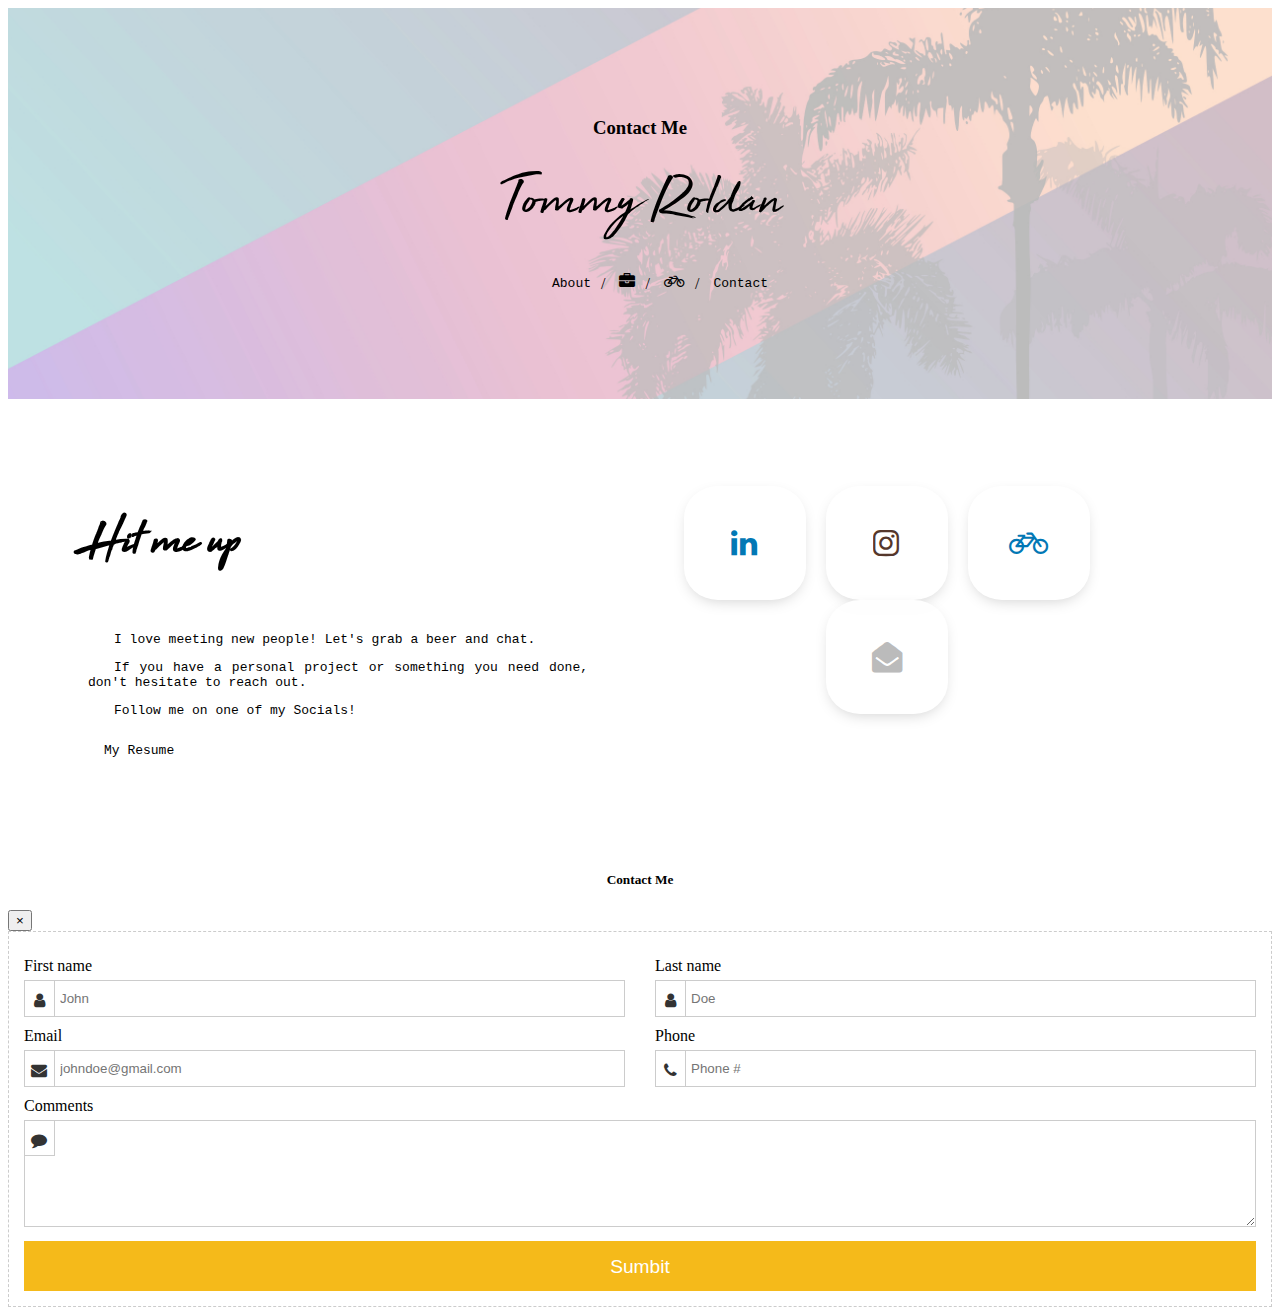
<file: contact.html>
<!DOCTYPE html>
<html>
  <head>
    <meta charset="utf-8">
    <meta name="viewport" content="width=device-width, initial-scale=1.0">
    <title>Contact Me</title>
    <link rel="stylesheet" href="css/animate.css">
    <link rel="stylesheet" href="css/style.css">
    <link rel="stylesheet" href="https://maxcdn.bootstrapcdn.com/font-awesome/4.7.0/css/font-awesome.min.css">
    <link rel="stylesheet" href="https://stackpath.bootstrapcdn.com/bootstrap/4.1.3/css/bootstrap.min.css" integrity="sha384-MCw98/SFnGE8fJT3GXwEOngsV7Zt27NXFoaoApmYm81iuXoPkFOJwJ8ERdknLPMO" crossorigin="anonymous">
    <script async src="https://www.googletagmanager.com/gtag/js?id=UA-107761621-1"></script>
    <script>
      window.dataLayer = window.dataLayer || [];

      function gtag() {
        dataLayer.push(arguments);
      }
      gtag('js', new Date());

      gtag('config', 'UA-107761621-1');
    </script>
  </head>
  <body>
    <div class="background">

      <div class="about-container">

        <!-- Start of header -->
        <header>
          <nav>
            <h3 class="animated rotateIn">Contact Me</h3>
            <a href="index.html" class="animated bounceInRight" id="main">Tommy Roldan</a>
            <ul>
              <li><a class="animated  fadeIn" href="about.html">About</a></li><span class="animated fadeIn">/</span>
              <li><a class="animated  fadeIn" href="work.html"><i class="fa fa-briefcase"></i></a></li><span class="animated fadeIn">/</span>
              <li><a class="animated  fadeIn" href="GRVT.html"><i class="fa fa-bicycle"></i></a></li><span class="animated fadeIn">/</span>
              <li><a class="animated fadeIn" href="contact.html">Contact</a></li>
            </ul>
          </nav>
        </header>
      </div>  <!-- End of header -->


      <div class="contact">
              <div class="left">
                  <h1 class="contact-title">Hit me up</h1>
                  <p class="breif">I love meeting new people! Let's grab a beer and chat.</p> <p class="breif">If you have a personal project or something you need done, don't hesitate to reach out.</p>
                  <p class="breif">Follow me on one of my Socials!</p>
              </div>
              <div class="right">
                      <div class="social-btns">
                          <a class="btn linkedin" href="https://www.linkedin.com/in/tommy-roldan/"><i class="fa fa-linkedin"></i></a>
                          <a class="btn instagram" href="https://instagram.com/tomcat.png"><i class="fa fa-instagram"></i></a>
                          <a class="btn linkedin" href="https://www.strava.com/athletes/14197229"><i class="fa fa-bicycle" aria-hidden="true"></i></a>
                          <a class="btn envelope-open" data-toggle="modal" href="#myModal"><i class="fa fa-envelope-open"></i></a>
                      </div>

              </div>
          <a class="btn btn-outline-info" target="_blank" id="resume" href="http://bit.ly/miResume">My Resume</a>
        </div>


<!-- Modal -->
<div class="modal fade" id="myModal" tabindex="-1" role="dialog" aria-labelledby="myModalTitle" aria-hidden="true">
  <div class="modal-dialog modal-dialog-centered" role="document">
    <div class="modal-content">
      <div class="modal-header">
        <h5 class="modal-title" id="myModalLongTitle">Contact Me</h5>
        <button type="button" class="close" data-dismiss="modal" aria-label="Close">
                  <span aria-hidden="true">&times;</span>
        </button>
      </div>
      <div class="modal-body">

        <div class="form_container">
          <div class="form_wrapper">

            <form action="https://formspree.io/troldan92@gmail.com" method="POST">
              <div class="row clearfix">
                <div class="col_half">
                  <label>First name</label>
                  <div class="input_field"> <span><i aria-hidden="true" class="fa fa-user"></i></span>
                    <input type="text" name="firstName" placeholder="John" required />
                  </div>
                </div>
                <div class="col_half">
                  <label>Last name</label>
                  <div class="input_field"> <span><i aria-hidden="true" class="fa fa-user"></i></span>
                    <input type="text" name="lastName" placeholder="Doe" />
                  </div>
                </div>
              </div>

              <div class="row clearfix">
                <div class="col_half">
                  <label>Email</label>
                  <div class="input_field"> <span><i aria-hidden="true" class="fa fa-envelope"></i></span>
                    <input type="email" name="_replyto" placeholder="johndoe@gmail.com" required />
                    <input type="hidden" name="_subject" value="Contacted via Portfolio">
                  </div>
                </div>
                <div class="col_half">
                  <label>Phone</label>
                  <div class="input_field"> <span><i aria-hidden="true" class="fa fa-phone"></i></span>
                    <input type="tel" name="phone" placeholder="Phone #" pattern="[0-9]{10}" />
                  </div>
                </div>
              </div>

              <div class="row clearfix">
                <div>
                  <label>Comments</label>
                  <div class="textarea_field"> <span><i aria-hidden="true" class="fa fa-comment"></i></span>
                    <textarea cols="46" rows="3" name="comments"></textarea>
                  </div>
                </div>
              </div>
              <input class="button" type="submit" value="Sumbit">
              <input type="hidden" name="_gotcha">
              <input type="hidden" name="_next" value="http://tomcat.codes">
            </form>
          </div>
        </div>
      </div>
    </div>
  </div>
</div>







        <script src="https://code.jquery.com/jquery-3.3.1.slim.min.js" integrity="sha384-q8i/X+965DzO0rT7abK41JStQIAqVgRVzpbzo5smXKp4YfRvH+8abtTE1Pi6jizo" crossorigin="anonymous"></script>
            <script src="https://cdnjs.cloudflare.com/ajax/libs/popper.js/1.14.3/umd/popper.min.js" integrity="sha384-ZMP7rVo3mIykV+2+9J3UJ46jBk0WLaUAdn689aCwoqbBJiSnjAK/l8WvCWPIPm49" crossorigin="anonymous"></script>
            <script src="https://stackpath.bootstrapcdn.com/bootstrap/4.1.3/js/bootstrap.min.js" integrity="sha384-ChfqqxuZUCnJSK3+MXmPNIyE6ZbWh2IMqE241rYiqJxyMiZ6OW/JmZQ5stwEULTy" crossorigin="anonymous"></script>
          </body>
        </html>
</file>
<file: css/style.css>
.display-4 {
   font-family: "Lato", sans-serif;
   font-weight: 100;
   text-align: center;
   letter-spacing: 0.5rem;
   text-transform: uppercase;
   margin: 4rem 0 0 0;
 }

@font-face {
  font-family: good-brush;
  src: url(good-brush.otf);
}

@font-face {
font-family: High-Tide;
src: url(high-tide.ttf);
}

#main {
  font-family: High-Tide;
  font-size: 3.7em;
  margin: 10px;
  padding: 10px;
  display: block;
  text-decoration: none;
  color: black;
}

#main-title {
  color: black;
  animation: 2s;
  animation-name: fadeIn;
}


nav a {
  color: black;
  text-decoration: none;
  font-family: monospace;
  font-size: 1em;
  margin-bottom: 2px;
  transition: 0.3s;
  -webkit-animation-delay: 0.8s;
  -moz-animation-delay: 0.8s;
  -o-animation-delay: 0.8s;
  -ms-animation-delay: 0.8s;
}

nav h3 {
  font-family: fantasy;
}

nav a:hover {
  text-decoration: underline;
  color: orangered;
}

nav li {
  display: inline-block;
  margin: 0 .5em;
  position: relative;
  bottom: 2px;
}

nav span {
  margin: 0 2px;
  -webkit-animation-delay: 0.8s;
  -moz-animation-delay: 0.8s;
  -o-animation-delay: 0.8s;
  -ms-animation-delay: 0.8s;
}

.text-container {
  width: 60%;
  background: transparent;
  margin: 0 auto;
  position: relative;
  text-align: center;
  top: 300px;
}

.text-container a {
  color: black;
  text-decoration: none;
  font-family: monospace;
  font-size: 1em;
  margin-bottom: 2px;
  transition: 0.3s;
}

.textContainer span {
  margin: 0 2px;
}

.text-container li {
  list-style: none;
  display: inline-block;
  margin: 0 5px;
  position: relative;
  bottom: 2px;
}

.text-container li:hover a {
  text-decoration: underline;
}

.text-container ul {
  margin-top: 10px;
  padding: 0;
}

.social i {
  opacity: 0.5;
  transition: 0.3s;
}

.social i:hover {
  opacity: 1;
  color: #ffdfe0;
}

canvas {
  width: 100vh;
  height: 100vh;
}

/* ABOUT  */

.about-container {
  max-width: 100%;
  margin: 0 auto;
  text-align: center;
  padding: 90px;
  /* padding-bottom: 2em; */
  background-image: url('../images/vice-city.jpg');
  background-size: cover;
  background-position: center;

}

header {
opacity: 1;
}

.midSection {
  width: 80%;
}

.about-text {
  max-width: 100%;
  margin: 0 auto;
  text-align: center;
  padding: 50px;
  padding-bottom: 2em;
  display: flex;
  margin-left: center;
}

.about-text img {
  width: 30%;
}

.breif {
  text-indent: 2em;
}

#me {
  max-width: 100%;
  float: left;
  margin: 1em;
  margin-right: 5em;
  background-color: #CAD7DE;
  animation: 2s;
  animation-name: slideInLeft;
}



#about-header {
  animation: 2s;
  animation-name: slideInRight;
}

#globe img {
  width: 5em;
}

.midSection {
  display: flex;
  flex-direction: column;
}

.midContent p {
  font-family: monospace;
  font-size: 1.09em;
  text-align: justify;
  text-indent: 3em;
}

.midContent>p {
  margin-bottom: 1em;
}

.midContent h1 {
  margin-bottom: 1em;
  font-family: fantasy;
  word-spacing: 0.3em;
  margin-top: 1em;
}

/* MY WORK------------- */

#myBtnContainer {
  text-align: center;
  padding-top: 20px;
  padding-bottom: 15px;
}




/* Center website */
.main {
  max-width: 1000px;
  margin: auto;
}

h1 {
  font-size: 50px;
  word-break: break-all;
}

.row {
  margin: 10px -16px;
}


/* Clear floats after rows */
.row:after {
  content: "";
  display: table;
  clear: both;
}

/* Card styling */
.card {
  width: 22rem;
  text-align: center;
  margin: 0 0 10px 10px;
}

/* The "show" class is added to the filtered elements */
.show {
  display: block;
}

/* Style the buttons */
.btn {
  border: none;
  outline: none;
  padding: 12px 16px;
  background-color: white;
  cursor: pointer;
}

/* Add a grey background color on mouse-over */
.btn:hover {
  background-color: #ddd;
}

/* Add a dark background color to the active button */
.btn.active {
  background-color: #666;
   color: white;
}

/* CONTACT------------- */

.contact {
    padding: 5em;
}

.contact-title {
  font-family: High-Tide;
  animation: 2s;
  animation-name: hinge
}

.contact h1 {
    font-family: High-Tide;
    margin-bottom: 1em;
}

.contact p {
    max-width: 500px;
    text-align: justify;
    font-family: monospace;
}

.left , .right {
    width: 48%;
    display: inline-block;
}

.right{
    height: 10em;
}

.modal-title {
  text-align: center;
}

/* smexy buttons on right */
.social-btns .btn,
.social-btns .btn:before,
.social-btns .btn .fa {
  -webkit-transition: all 0.35s;
  transition: all 0.35s;
  -webkit-transition-timing-function: cubic-bezier(0.31, -0.105, 0.43, 1.59);
    transition-timing-function: cubic-bezier(0.31, -0.105, 0.43, 1.59);
}
.social-btns .btn:before {
  top: 90%;
  left: -110%;
}
.social-btns .btn .fa {
  -webkit-transform: scale(0.8);
          transform: scale(0.8);
}
.social-btns .btn.linkedin:before {
  background-color: #0077b5;
}
.social-btns .btn.linkedin .fa {
  color: #0077b5;
}
.social-btns .btn.instagram:before {
  background-color: #533529;
}
.social-btns .btn.instagram .fa {
  color: #533529;
}
.social-btns .btn.github:before {
  background-color: #c9510c;
}
.social-btns .btn.github .fa {
  color: #c9510c;
}
.social-btns .btn.envelope-open:before {
  background-color: #bbb;
}
.social-btns .btn.envelope-open .fa {
  color: #bbb;
}

.social-btns .btn.music:before {
  background-color: #d63250;
}
.social-btns .btn.music .fa {
  color: #d63250;
}

.social-btns .btn:focus:before,
.social-btns .btn:hover:before {
  top: -10%;
  left: -10%;
}
.social-btns .btn:focus .fa,
.social-btns .btn:hover .fa {
  color: #fff;
  -webkit-transform: scale(1);
          transform: scale(1);
}
.social-btns {
  height: 90px;
  margin: auto;
  font-size: 0;
  text-align: center;
  /* position: absolute; */
  top: 0;
  bottom: 0;
  left: 0;
  right: 0;
}


.social-btns .btn {
  display: inline-block;
  background-color: #fff;
  width: 90px;
  height: 90px;
  line-height: 90px;
  margin: 0 10px;
  text-align: center;
  position: relative;
  overflow: hidden;
  border-radius: 28%;
  box-shadow: 0 5px 15px -5px #ccc;
  opacity: 0.99;
}
.social-btns .btn:before {
  content: '';
  width: 120%;
  height: 120%;
  position: absolute;
  -webkit-transform: rotate(45deg);
          transform: rotate(45deg);
}
.social-btns .btn .fa {
  font-size: 38px;
  vertical-align: middle;
}

#resume {
    display: block;
    font-family: monospace;
    color: black;
    text-decoration: none;
    width: 8em;

}

#resume:hover {
  color: white;
  animation: 1s;
  animation-name: swing;
}

/* FORM STYLING */

.foot-container {
  margin-left: 5%;
  margin-right: 5%;
}

.form_container {
    padding:15px;
    border:1px dashed #ccc;
}


.form_wrapper h2 {
    font-size:1.5em;
    line-height:1.5em;
    margin:0;
}
.form_wrapper .title_container {
    text-align:center;
    margin:-15px -15px 15px;
    padding:15px 0;
    border-bottom:1px dashed #ccc;
}
.form_wrapper h3 {
    font-size:1.1em;
    font-weight:normal;
    line-height:1.5em;
    margin:0;
}
.form_wrapper .row {
    margin:10px -15px;
}
.form_wrapper .row > div {
    padding:0 15px;
    box-sizing:border-box;
}
.form_wrapper .col_half {
    width:50%;
    float:left;
}
.form_wrapper label {
    display:block;
    margin:0 0 5px;
}
.form_wrapper .input_field, .form_wrapper .textarea_field {
    position:relative;
}
.form_wrapper .input_field > span, .form_wrapper .textarea_field > span {
    position:absolute;
    left:0;
    top:0;
    color:#333;
    height:100%;
    border-right:1px solid #ccc;
    text-align:center;
    width:30px;
}
.form_wrapper .textarea_field > span {
    border-bottom:1px solid #ccc;
    max-height:35px;
}
.form_wrapper .input_field > span > i, .form_wrapper .textarea_field > span > i {
    padding-top:12px;
}
.form_wrapper input[type="text"], .form_wrapper input[type="email"], .form_wrapper input[type="tel"], textarea {
    width:100%;
    padding:10px 10px 10px 35px;
    border:1px solid #ccc;
    box-sizing:border-box;
    outline:none;
    -webkit-transition: all 0.30s ease-in-out;
    -moz-transition: all 0.30s ease-in-out;
    -ms-transition: all 0.30s ease-in-out;
    transition: all 0.30s ease-in-out;
}
.form_wrapper textarea {
    height:8em;
}
.form_wrapper input[type="text"]:focus, .form_wrapper input[type="email"]:focus, .form_wrapper input[type="tel"]:focus, textarea:focus {
    -webkit-box-shadow:0 0 2px 1px rgba(255, 169, 0, 0.5);
    -moz-box-shadow:0 0 2px 1px rgba(255, 169, 0, 0.5);
    box-shadow:0 0 2px 1px rgba(255, 169, 0, 0.5);
    border:1px solid #f5ba1a;
}
.form_wrapper input[type="submit"] {
    background:#f5ba1a;
    height:50px;
    line-height:50px;
    width:100%;
    border:none;
    outline:none;
    cursor:pointer;
    color:#fff;
    font-size:1.2em;
    -webkit-transition: all 0.30s ease-in-out;
    -moz-transition: all 0.30s ease-in-out;
    -ms-transition: all 0.30s ease-in-out;
    transition: all 0.30s ease-in-out;
}
.form_wrapper input[type="submit"]:hover, .form_wrapper input[type="submit"]:focus {
    background:#daa106;
}
.credit {
    position:relative;
    z-index:1;
    text-align:center;
    padding:15px;
    color:#f5ba1a;
}
.credit a{
    color:#daa106;
}
</file>
